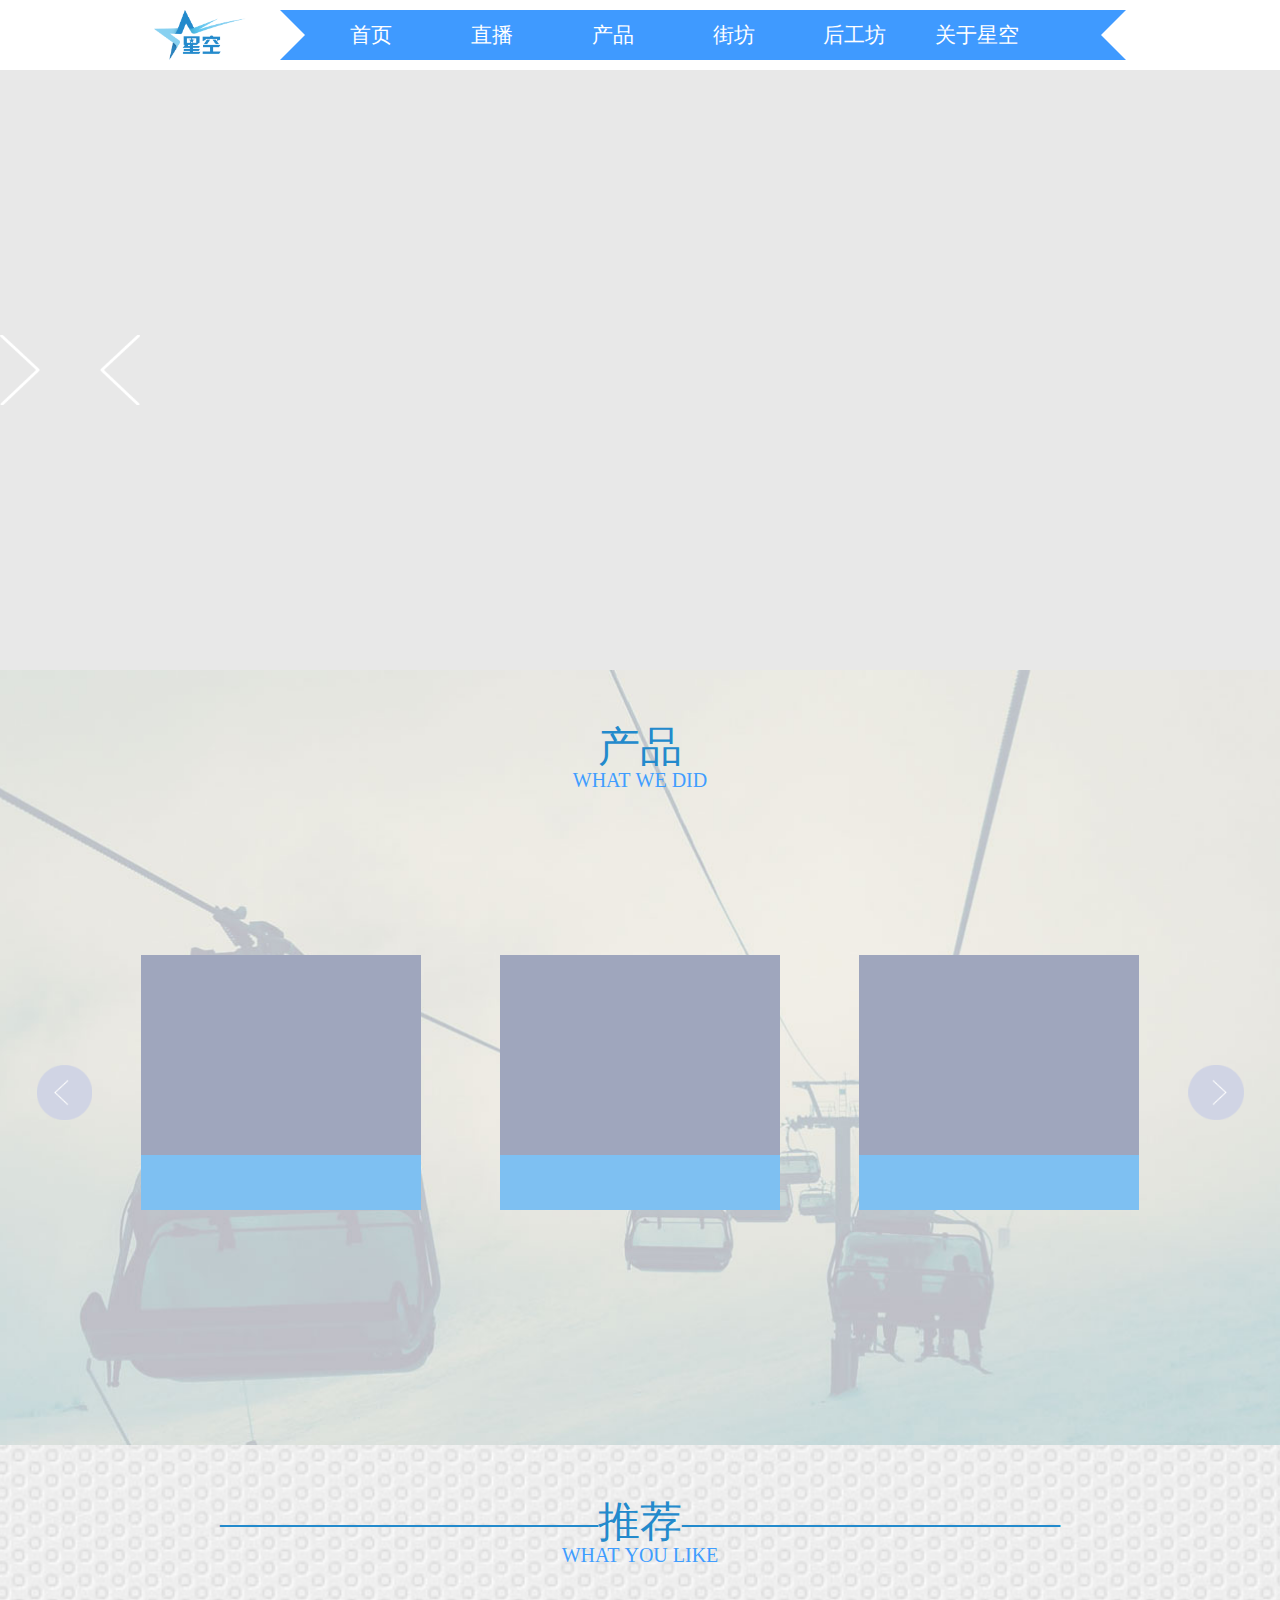
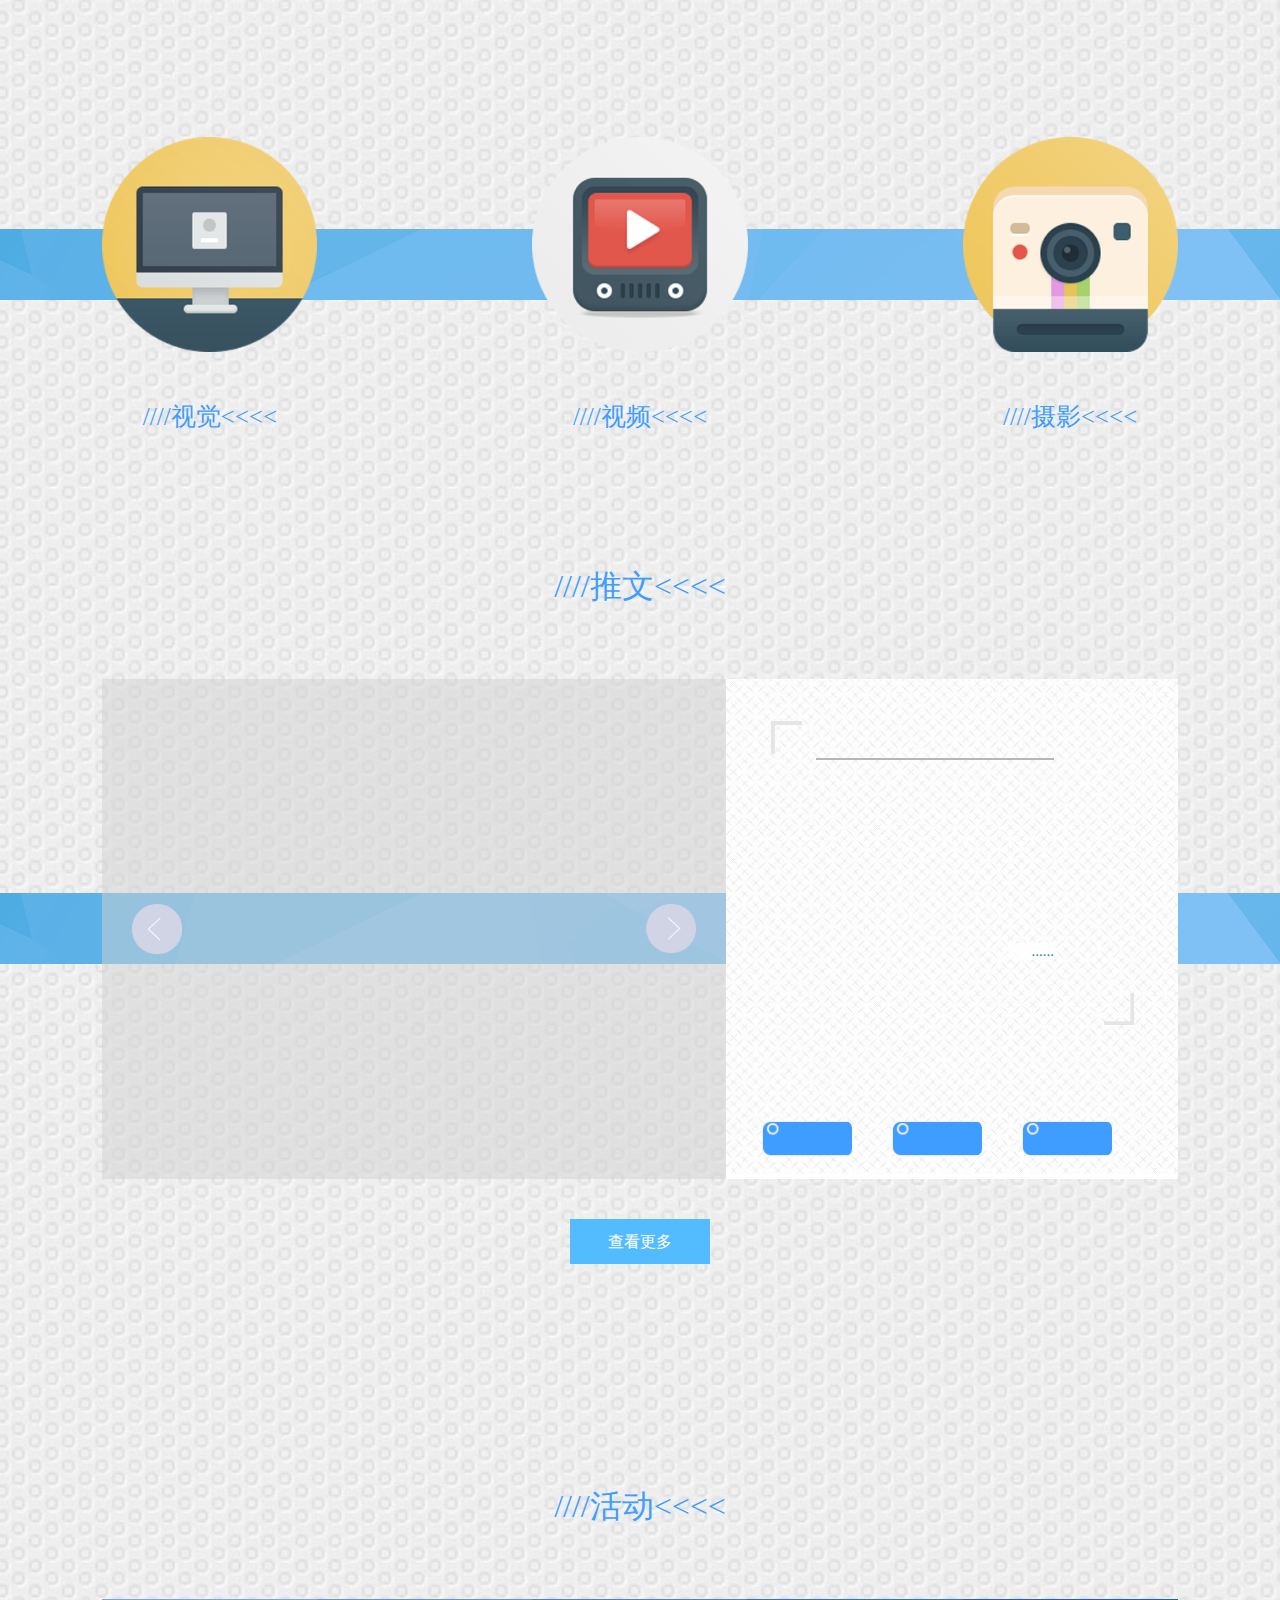
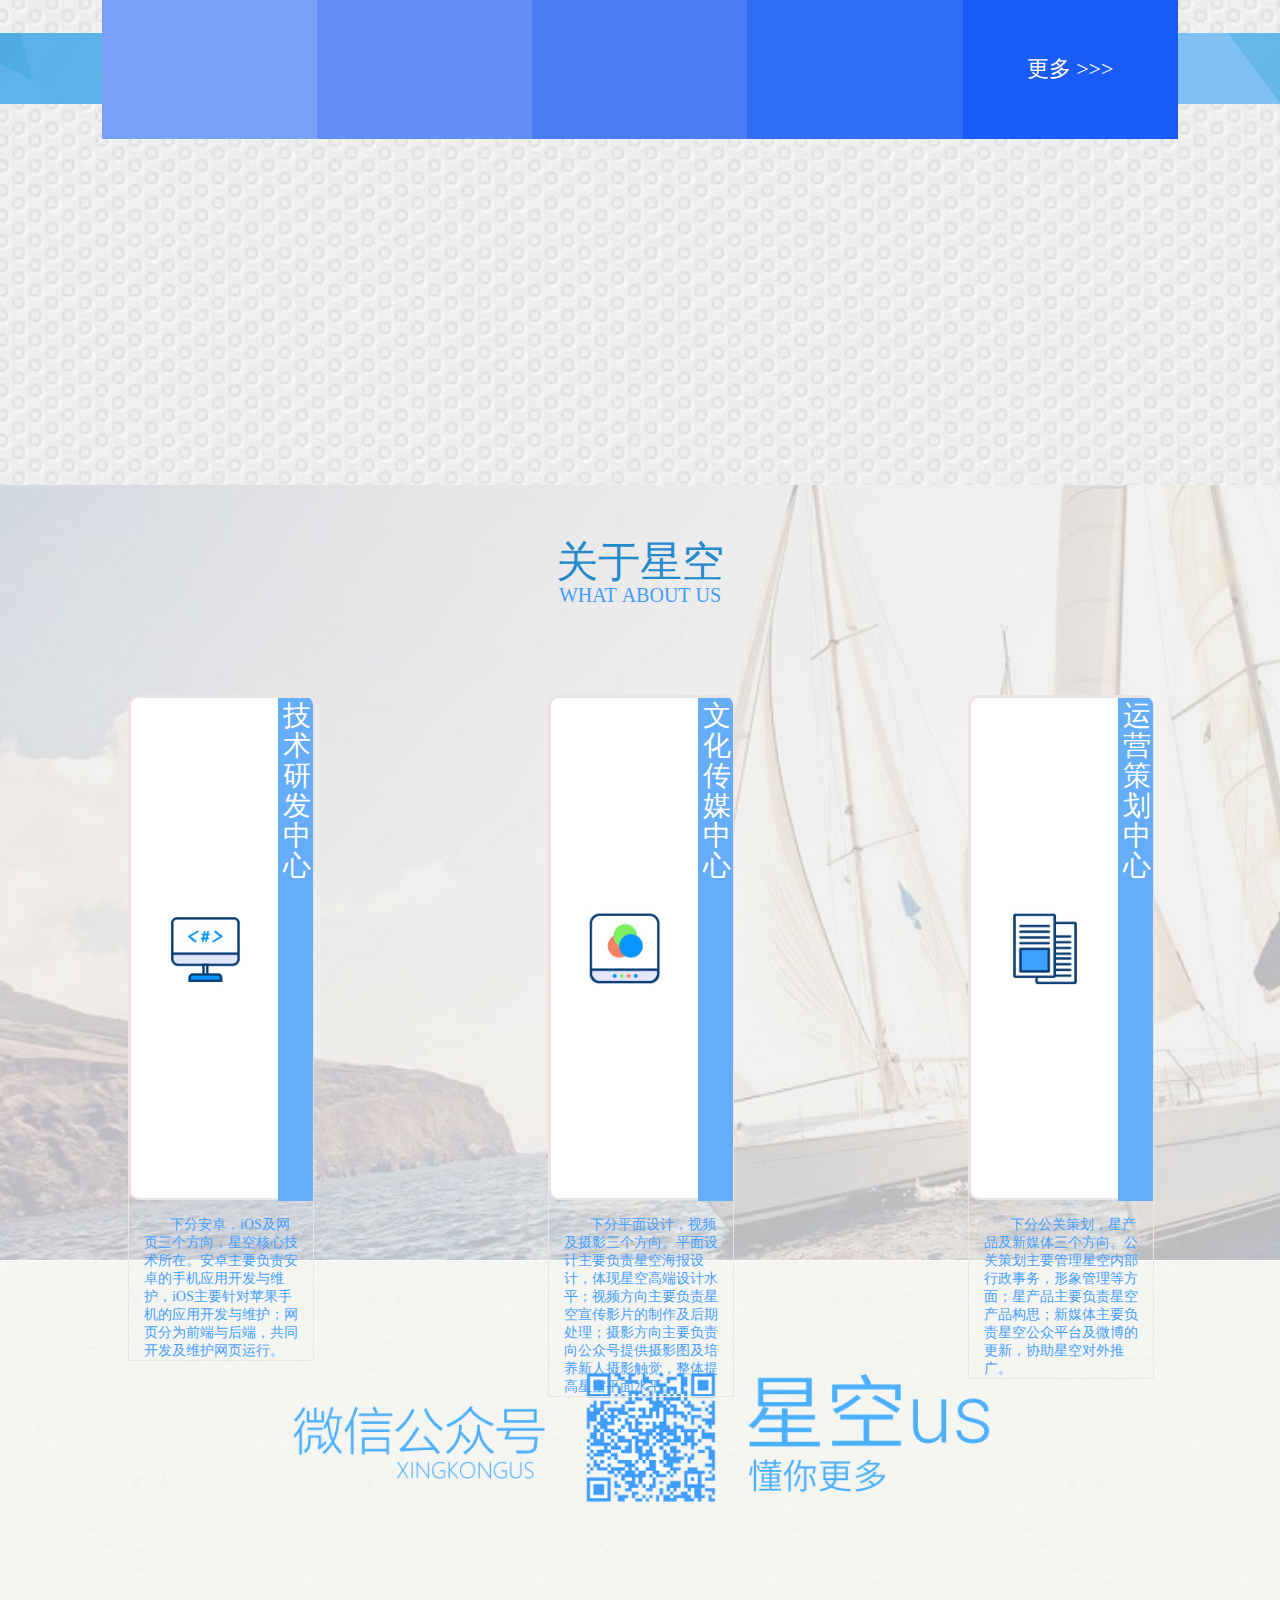
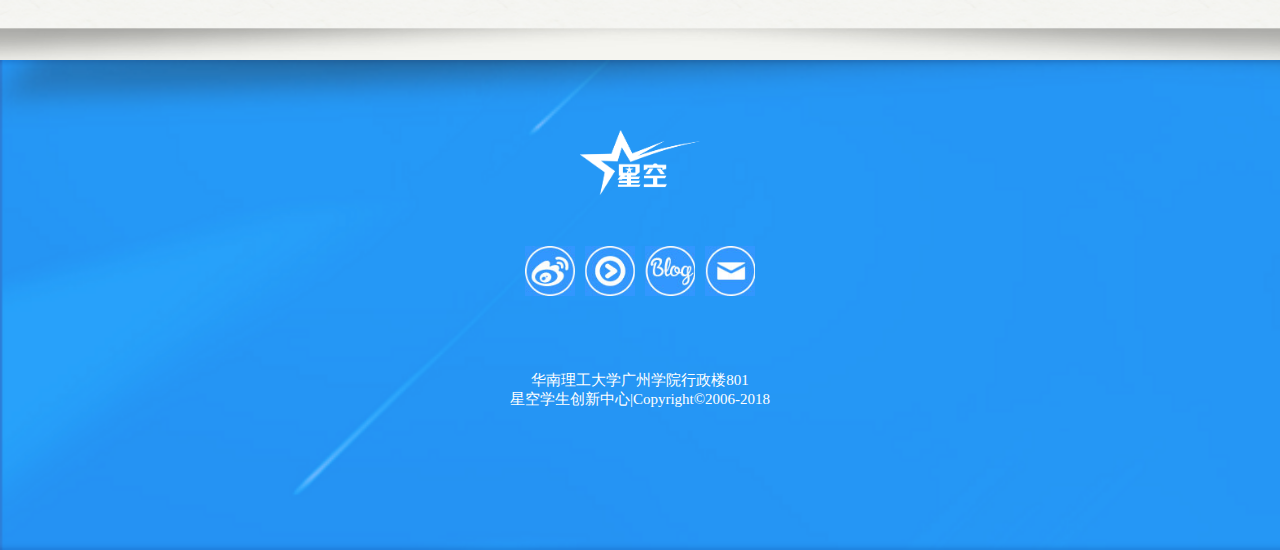
<file: index.html>
<!DOCTYPE html>
<html>
<head>
    <meta charset="utf-8">
    <title>首页 | 星空学生创新中心</title>
    <meta name="keywords" content="华南理工大学广州学院,华汽,华广,星空,学生创新中心,星空学生创新中心,www.xingkong.us">
    <meta name="description" content="华南理工大学广州学院,华汽,华广,星空,学生创新中心,星空学生创新中心,www.xingkong.us">
    <meta http-equiv="X-UA-COMPATIBLE" content="IE=edge">
    <meta name="referrer" content="never">
    <meta name="viewport" content="width=device-width" initial-scale="1">

    <link rel="stylesheet" type="text/css" href="css/homepage.css">
    <link rel="stylesheet" type="text/css" href="css/header.css">
    <link rel="stylesheet" type="text/css" href="css/footer.css">

    <script type="text/javascript" src="js/jquery-3.2.0.js"></script>
    <script type="text/javascript" src="js/common.js"></script>

</head>
<body>
		<div id="bigMediaContainer">
		<div class="bigcontent">
			<div class="arrow prearrow" id="prearrow"></div>
			<div id="conshow" page="1">
				<p class="introtext"></p>
			</div>
			<div class="arrow nexarrow" id="nexarrow"></div>
		</div>
	</div>

	<header></header>

	<div class="banner">
		<span class="bannerarrow bannerpre" id="bannerpre"></span>
		<span class="bannerarrow bannernex" id="bannernex"></span>
<!-- 		<ul class="bannerdots" id="bannerdots">
			<li class="dot"></li>
			<li class="dot"></li>
			<li class="dot"></li>
			<li class="dot"></li>
		</ul> -->
		<div class="bannerpart">
			<a href="javascript:void(0);" class="bannershow" id="bannershow" page="1"></a>
		</div>
	</div>

	<!-- 产品 -->
	<article class="apps">
		<!-- 标题 -->
		<div class="headline">
			<p class="heading">产品</p>
			<p class="sub_heading">WHAT&nbspWE&nbspDID</p>
		</div>
		<!-- 产品轮播 -->
		<span class="apps_leftarrow apparrow" id="apps_leftarrow"></span>
		<section class="apps_product" id="apps_product" page="1">
			<div class="apps_item item_1">
				<div class="appimg"></div>
				<p class="appname"></p>
			</div>
			<div class="apps_item item_2">
				<div class="appimg"></div>
				<p class="appname"></p>
			</div>
			<div class="apps_item item_3">
				<div class="appimg"></div>
				<p class="appname"></p>
			</div>
		</section>
		<span class="apps_rightarrow apparrow" id="apps_rightarrow"></span>
	</article>

	<!-- 推荐 -->
	<article class="recommend">
		<!-- 标题 -->
		<div class="headline">
			<p class="heading">—————————推荐—————————</p>
			<p class="sub_heading">WHAT&nbspYOU&nbspLIKE</p>
		</div>
		<!-- 传媒 -->
		<section class="media" id="media" page="1">
			<div class="media_item" id="design" flag="1">
				<div class="mitemimg mitemimg-1"></div>
				<p class="crosshead">////视觉<<<<</p>
			</div>
			<div class="media_item" id="video" flag="1">
				<div class="mitemimg mitemimg-2"></div>
				<p class="crosshead">////视频<<<<</p>
			</div>
			<div class="media_item" id="photograph" flag="1">
				<div class="mitemimg mitemimg-3"></div>
				<p class="crosshead">////摄影<<<<</p>
			</div>
		</section>
		<!-- 新媒体·推文 -->
		<section class="essay">
			<p class="crosshead">////推文<<<<</p>
			<div class="acticlepart" id="acticlepart" page="1">
				<div class="acti_img" id="acti_img">
					<!-- 轮播按钮 -->
					<span class="actiarrow actipre" id="actipre"></span>
					<span class="actiarrow actinex" id="actinex"></span>
				</div>
				<div class="acti_show">
					<div class="acti_text">
						<!-- 文章标题 -->
						<a href="javascript:void(0);" class="text_head" id="text_head"></a>
						<!-- 文章内容简略 -->
						<a href="javascript:void(0);" class="text_con" id="text_con"></a>
						<div>
							<!-- 发表时间 -->
							<span class="text_time" id="text_time"></span>
							<!-- 作者 -->
							<span class="text_author" id="text_author"></span>
						</div>

					</div>
					<!-- 文章标签 -->
					<span class="tag" id="tag1"></span>
					<span class="tag" id="tag2"></span>
					<span class="tag" id="tag3"></span>
				</div>
			</div>
			<div class="more_acti">
				<a href="http://mp.weixin.qq.com/mp/homepage?__biz=MjM5MDIwNTg4MA==&hid=2&sn=ab505afe1ddc74744e241146bc00e183&scene=18#wechat_redirect">查看更多</a>
			</div>
		</section>
		<!-- 活动 -->
		<section class="activity">
			<p class="crosshead">////活动<<<<</p>
			<div class="activitycon" id="activitycon">
				<div class="activity_item item-1" itemindex="1">
					<p class="activity_name"></p>
					<p class="activity_time"></p>
				</div>
				<div class="activity_item item-2" itemindex="2">
					<p class="activity_name"></p>
					<p class="activity_time"></p>
				</div>
				<div class="activity_item item-3" itemindex="3">
					<p class="activity_name"></p>
					<p class="activity_time"></p>
				</div>
				<div class="activity_item item-4" itemindex="4">
					<p class="activity_name"></p>
					<p class="activity_time"></p>
				</div>
				<div class="activity_item item-5">
					<a href="footstep.html">更多&nbsp>>></a>
				</div>
			</div>
			<span class="acti-introduce" id="actiintro" flag="1">
				<ul class="introcon">
					<li class="introcon-img"></li>
					<li class="introcon-text"></li>
				</ul>
			</span>
		</section>
	</article>

	<!-- 关于星空 -->
	<article class="aboutus">
		<!-- 标题 -->
		<div class="headline">
			<p class="heading">关于星空</p>
			<p class="sub_heading">WHAT&nbspABOUT&nbspUS</p>
		</div>
		<!-- 各中心介绍 -->
		<section class="apartms_introduce">
			<div class="us_item">
				<div class="showpart" flag="1">
					<div class="brief">
						<div class="icon jsicon"></div>
						<p class="apartment">技术研发中心</p>
						<p class="introduce">下分安卓，iOS及网页三个方向，星空核心技术所在。安卓主要负责安卓的手机应用开发与维护，iOS主要针对苹果手机的应用开发与维护；网页分为前端与后端，共同开发及维护网页运行。</p></div>
				</div>
			</div>
			<div class="us_item">
				<div class="showpart" flag="1">
					<div class="brief">
						<div class="icon cmicon"></div>
						<p class="apartment">文化传媒中心</p>
						<p class="introduce">下分平面设计，视频及摄影三个方向。平面设计主要负责星空海报设计，体现星空高端设计水平；视频方向主要负责星空宣传影片的制作及后期处理；摄影方向主要负责向公众号提供摄影图及培养新人摄影触觉，整体提高星空平面水平。</p>
					</div>
				</div>
			</div>
			<div class="us_item">
				<div class="showpart" flag="1">
					<div class="brief">
						<div class="icon ycicon"></div>
						<p class="apartment">运营策划中心</p>
						<p class="introduce">下分公关策划，星产品及新媒体三个方向。公关策划主要管理星空内部行政事务，形象管理等方面；星产品主要负责星空产品构思；新媒体主要负责星空公众平台及微博的更新，协助星空对外推广。</p>

					</div>
				</div>
			</div>
		</section>
	</article>

	<!-- 公众号二维码 -->
	<article class="wechatus"></article>

	<footer></footer>
<script type="text/javascript" src="js/lunbo.js"></script>
<script type="text/javascript" src="js/index.js"></script>
</body>
</html>
</file>
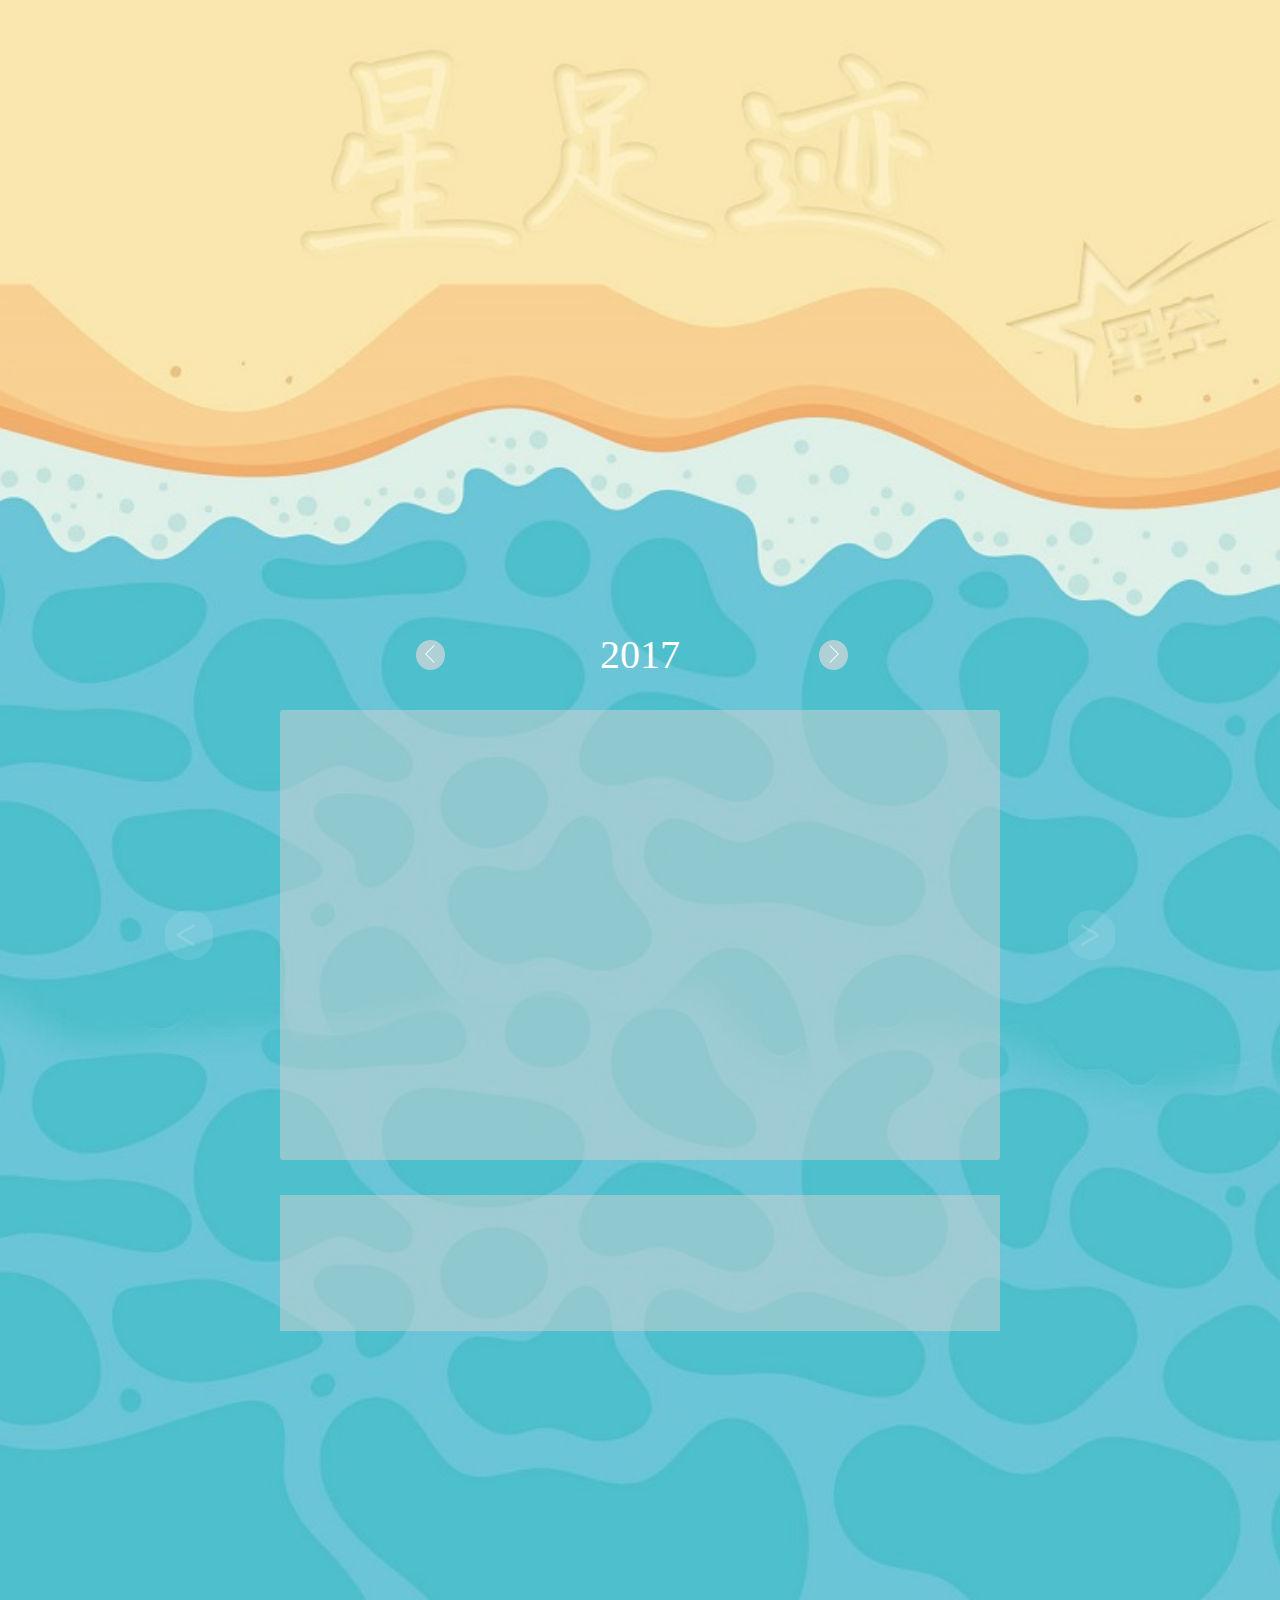
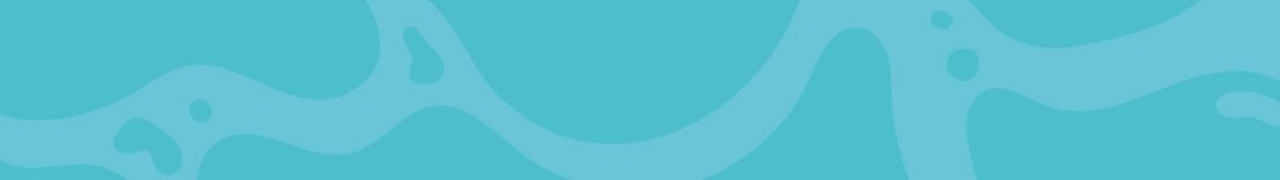
<file: footstep.html>
<!DOCTYPE html>
<html lang="en">
<head>
	<meta charset="UTF-8">
	<title>星足迹|星空学生创新中心</title>

	<link rel="stylesheet" type="text/css" href="css/footstep.css">
	
	<script type="text/javascript" src="js/jquery-3.2.0.js"></script>
</head>
<body>
	<div class="container">
		<div class="yearchoose" id="yearchoose">
			<span class="yeararrow yearpre" id="yearpre"></span>
			<ul class="roll" id="roll" yearpage="1">
				<li class="year" year=""></li>
				<li class="year" id="now" year="2017" style="font-size: 40px;">2017</li>
				<li class="year" year=""></li>
			</ul>
			<span class="yeararrow yearnex" id="yearnex"></span>
		</div>
		<div class="content">
			<span class="prearrow arrow" id="imgpre"></span>
			<div class="showing" id="showing" page="1" year="2018">
				<div class="showimg" id="showimg"></div>
				<div class="imgintroduce">
					<p class="infor"></p>
					<p class="illstra"></p>
				</div>
			</div>
			<span class="nextarrow arrow" id="imgnex"></span>
		</div>
	</div>

	<script type="text/javascript" src="js/lunbo.js"></script>
	<script type="text/javascript" src="js/footstep.js"></script>
</body>
</html>
</file>
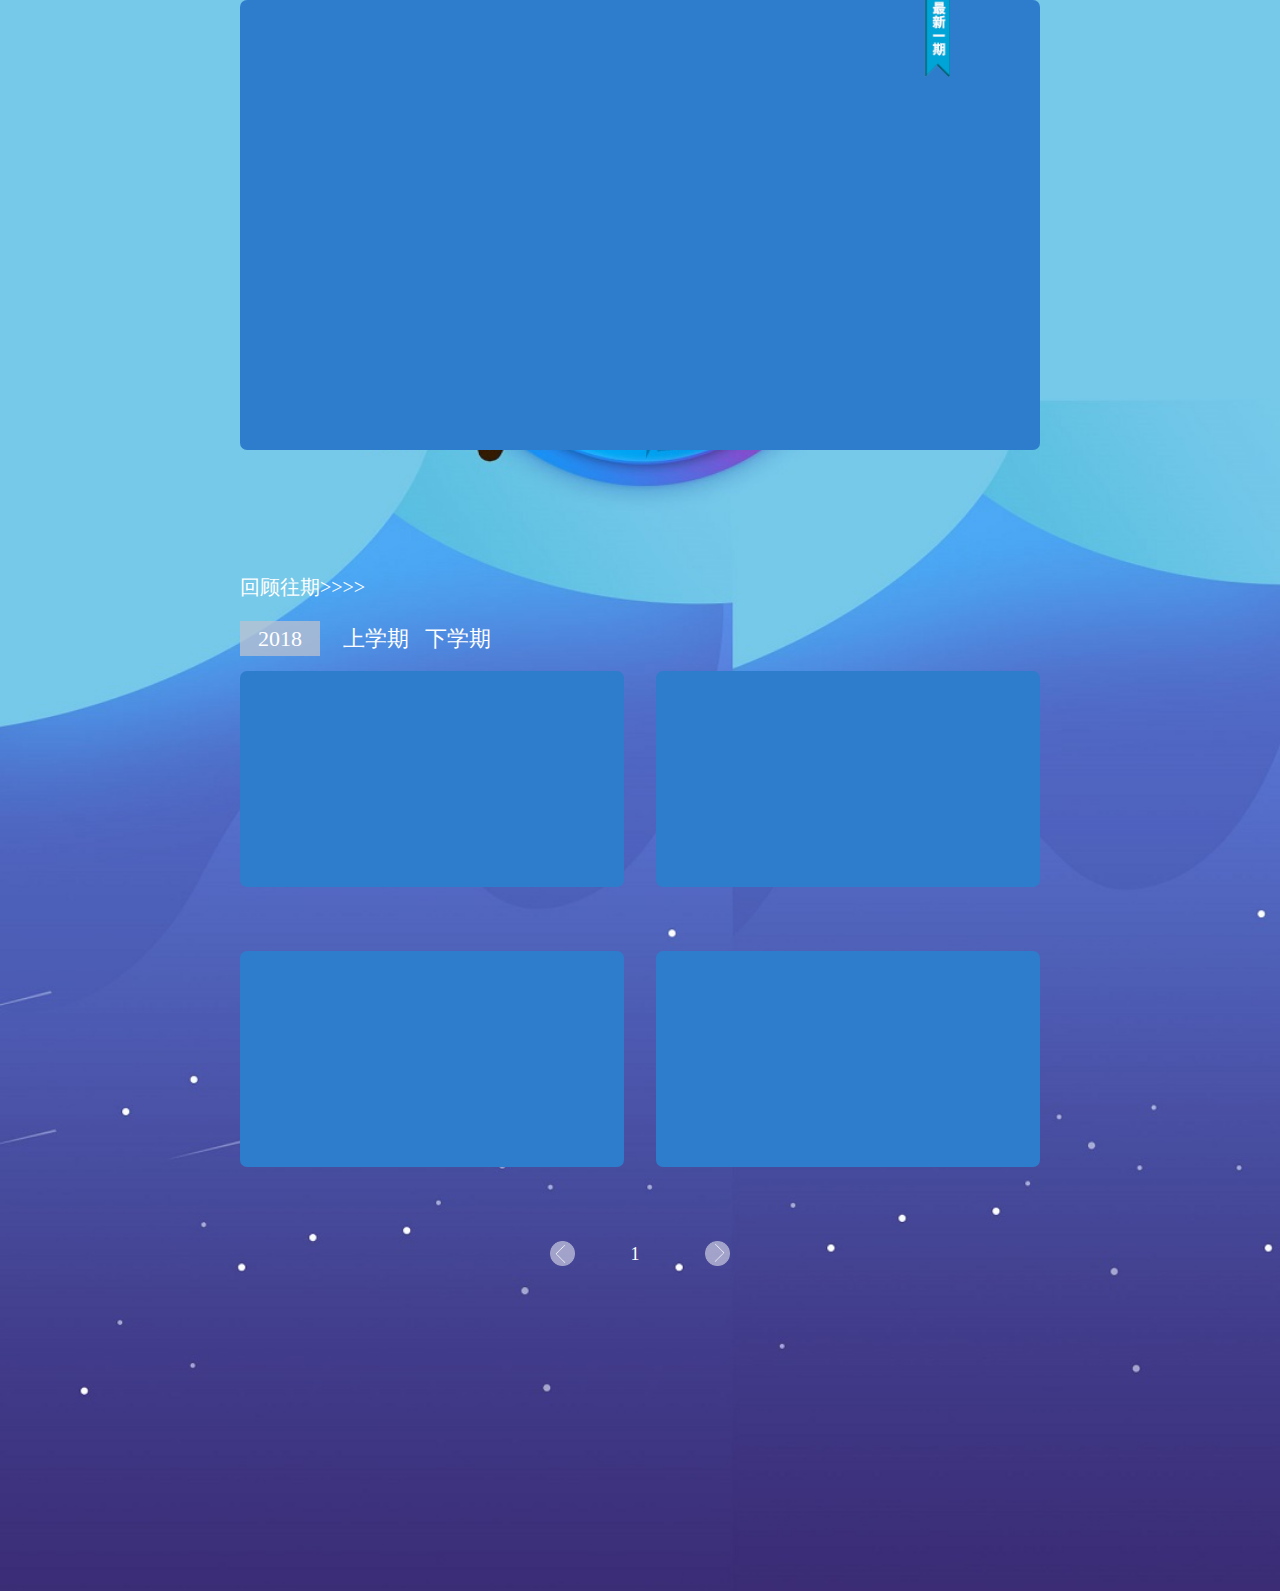
<file: interview.html>
<!DOCTYPE html>
<html lang="en">
<head>
    <meta charset="UTF-8">
    <title>街坊|星空学生创新中心</title>

    <link rel="stylesheet" type="text/css" href="css/interview.css">

    <script type="text/javascript" src="js/jquery-3.2.0.js"></script>
</head>
<body>
	<div class="container">
        <article class="new" id="newvideo">
            <span class="tag"></span>
            <iframe class="video_iframe" src="" allowfullscreen="" frameborder="0" ></iframe>
            <div class="vinfor">
                <p class="vname"></p>
                <p class="vtime"></p>
            </div>
        </article>
        <div class="choose">
            <p class="review">回顾往期>>>></p>
            <div class="timechoose">
				<span class="time ytime" id="ytime">
					<ul class="yearshow" id="yearshow">
						<li id="temporary">2018</li>
						<li class="yearchoose" year="2018">2018</li>
						<li class="yearchoose" year="2017">2017</li>
					</ul>
				</span>
                <span class="time term" id="lastterm">上学期</span>
                <span class="time term" id="nextterm">下学期</span>
            </div>
        </div>
        <article class="old" id="old" term="last" year="2018" page="1">
            <section class="old_video">
                <iframe class="video_iframe" src="" allowfullscreen="" frameborder="0" ></iframe>
                <div class="vinfor">
                    <p class="vname"></p>
                    <p class="vtime"></p>
                </div>
            </section>
            <section class="old_video">
                <iframe class="video_iframe" src="" allowfullscreen="" frameborder="0" ></iframe>
                <div class="vinfor">
                    <p class="vname"></p>
                    <p class="vtime"></p>
                </div>
            </section>
            <section class="old_video">
                <iframe class="video_iframe" src="" allowfullscreen="" frameborder="0" ></iframe>
                <div class="vinfor">
                    <p class="vname"></p>
                    <p class="vtime"></p>
                </div>
            </section>
            <section class="old_video">
                <iframe class="video_iframe" src="" allowfullscreen="" frameborder="0" ></iframe>
                <div class="vinfor">
                    <p class="vname"></p>
                    <p class="vtime"></p>
                </div>
            </section>
        </article>
        <div class="pagechoose">
            <span class="prearrow" id="pagepre"></span>
            <ul class="pagenum" id="pagenum">
                <li class="page" page="1">1</li>
            </ul>
            <span class="nextarrow" id="pagenex"></span>
        </div>
    </div>
<script type="text/javascript" src="js/lunbo.js"></script>
<script type="text/javascript" src="js/interview.js"></script>
</body>
</html>
</file>
<file: css/homepage.css>
@charset "utf-8";

/**
  * @created: 2018.03
  * @author: kidultyx
  * @version: 1.6
  * @desc: 星空网首页
  */


*{
	margin: 0;
	padding: 0;
	font-family: "Microsoft YaHei","微软雅黑";
}
html,
body{
	width: 100%;
	height: 100%;
}
body{
	min-width: 1200px;
}

a{
	text-decoration: none;
}

.headline{
	padding-top: 55px;
	width: 100%;
	text-align: center;
}
.headline .heading{
	height: 45px;
	line-height: 45px;
	color: rgb(35,138,204);
	font-size: 42px;
}
.headline .sub_heading{
	height: 20px;
	line-height: 20px;
	color: rgb(63,157,255);
	font-family: "MicrosoftJhengHei","华文细黑";
	font-size: 20px;
}
.crosshead{
	color: rgb(63,157,255);
	font-family: "MicrosoftJhengHei","华文细黑";
	text-align: center;
}


/*使用flex布局*/
.apps .apps_product,
.recommend .media,
.aboutus .apartms_introduce{
	display: flex;
	display: -moz-flex;
	display: -o-flex;
	display: -webkit-flex;
	display: -ms-flex;
	justify-content: space-between;
}


/*banner*/
.banner ,
.banner .bannerpart {
	width: 100%;
	height: 600px;
}
.bannerpart .bannershow {
	position: absolute;
	left: 0;
	display: block;
	width: 100%;
	height: 600px;
	min-width: 1360px;
	background-color: rgba(210,210,210,.5); 
	background-size: cover;
	background-position: center;
	background-repeat: no-repeat;
}
.bannerarrow {	
	position: absolute;
	z-index: 1;
	display: block;
	margin: 265px 0;
	width: 40px;
	height: 70px;
	background-size: cover;
	background-position: center;
	background-repeat: no-repeat;
	cursor: pointer;
}
.bannerpre {
	margin-left: 100px;
	background-image: url(../image/bannerleft.png);
}
.bannerpre:hover {
	background-image: url(../image/bannerleft2.png);
}
.bannernex {
	background-image: url(../image/bannerright.png);
}
.bannernex:hover {
	background-image: url(../image/bannerright2.png);
}
.bannerdots {
	position: absolute;
	z-index: 1;
	margin-top: 560px;
	width: 225px;
	height: 25px;
}
.bannerdots>li {
	margin-right: 5px;
	width: 50px;
	height: 100%;
	float: left;
	background-image: url(../image/stagedot.png);
	background-size: auto 100%;
	background-position: center;
	background-repeat: no-repeat;
	list-style: none;
}
.bannerdots>li:first-child{
	margin-left: 5px;
	background-image: url(../image/stagedoth.png);
}


/*产品*/
.apps{
	width: 100%;
	height: 775px;
	background-image: url(../image/bg_product.jpg);
	background-size: cover;
	background-position: center;
}
.apps .apps_product{
	margin-top: 165px;
	padding: 0 1%;
	width: 78%;
	float: left;
}
.apps .apps_product .apps_item{
	width: 280px;
	height: 387px;
	cursor: pointer;
}
.apps .apps_product .apps_item .appimg{
	width: 100%;
	height: 200px;
	background-color: rgb(159,166,189);
	background-size: cover;
	background-position: center;
	background-repeat: no-repeat; 
}
.apps .apps_product .apps_item .appname{
	width: 100%;
	height: 55px;
	line-height: 55px;
	background-color: #7ec0f2;
	color: rgb(255,255,255);
	font-size: 30px;
	text-align: center;
}
/*产品 —— 轮播按钮*/
.apps .apparrow{
	display: inline-block;
	margin-top: 275px;
	width: 10%;
	height: 55px;
	background-size: auto 100%;
	background-position: center;
	background-repeat: no-repeat;
	cursor: pointer;
}
.apps .apps_leftarrow{
	float: left;
	background-image: url(../image/app_acti_left.png);
}
.apps .apps_leftarrow:hover{
	background-image: url(../image/app_acti_lefth.png);
}
.apps .apps_rightarrow{
	float: left;
	background-image: url(../image/app_acti_right.png);
}
.apps .apps_rightarrow:hover{
	background-image: url(../image/app_acti_righth.png);
}


/*推荐*/
.recommend{
	width: 100%;
	background-image: url(../image/bg_recommend.jpg);
	background-size: cover;
	background-position: center;
	background-repeat: no-repeat;
}

/*背景蓝条*/
.recommend .media ,
.recommend .essay .acticlepart ,
.recommend .activity .activitycon {
	background-image: url(../image/bg_recom_sec.png);
	background-size: 100% auto;
	background-position: center;
	background-repeat: no-repeat;
}
/*推文、活动相同样式*/
.recommend .essay,
.recommend .activity{
	width: 100%;
}
.recommend .essay .crosshead,
.recommend .activity .crosshead{
	margin-bottom: 70px;
	font-size: 32px;
}

/*推荐 —— 传媒板块*/
.recommend .media{
	padding: 145px 8%;
	width: 84%;
	height: 310px;
}
.recommend .media .media_item{
	max-width: 270px;
	width: 20%;
	height: 270px;
}
.recommend .media .media_item .mitemimg {
	width: 100%;
	height: 100%;
	background-size: 100% auto;
	background-position: center;
	background-repeat: no-repeat;
	cursor: pointer;
}
.recommend .media .media_item .mitemimg-1 {
	background-image: url(../image/design.png);
}
.recommend .media .media_item .mitemimg-2 {
	background-image: url(../image/video.png);
}
.recommend .media .media_item .mitemimg-3 {
	background-image: url(../image/photograph.png);
}
.recommend .media .media_item .crosshead{
	margin-top: 20px;
	font-size: 25px;
}
/*推荐 —— 传媒板块 遮罩层*/
#bigMediaContainer {
	display: none;
	position: fixed;
	top: 0;
	left: 0;
	z-index: 9;
	background-color: rgba(210,210,210,0.7);
}
#bigMediaContainer .bigcontent {
	margin: 0 auto;
	width: 95%;
	height: 100%;
}
#bigMediaContainer .bigcontent #conshow {
	float: left;
	padding: 0 2%;
	width: 80%;
	height: 600px;
}
#bigMediaContainer .bigcontent #conshow .con {
	width: 100%;
	height: 500px;
	background-size: auto 100%;
	background-position: center;
	background-repeat: no-repeat;
}
#bigMediaContainer .bigcontent #conshow .introtext {
	margin: 10px auto 0 auto;
	padding: 8px;
	width: 600px;
	height: 45px;
	border-radius: 7px;
	background-color: rgba(245,245,245,0.7);
}
#bigMediaContainer .bigcontent .arrow {
	float: left;
	margin-top: 300px;
	width: 8%;
	height: 50px;
	background-size: 50px;
	background-position: center;
	background-repeat: no-repeat;
}
#bigMediaContainer .bigcontent .prearrow {
	background-image: url(../image/medialeft.png);
}
#bigMediaContainer .bigcontent .prearrow:hover {
	background-image: url(../image/medialefth.png);
}
#bigMediaContainer .bigcontent .nexarrow {
	background-image: url(../image/mediaright.png);
}
#bigMediaContainer .bigcontent .nexarrow:hover {
	background-image: url(../image/mediarighth.png);
}

/*推文板块*/
.recommend .essay {
	height: 920px;
}
.recommend .essay .acticlepart{
	padding: 0 8%;
	width: 84%;
	height: 500px;
}
.recommend .essay .acticlepart .acti_img{
	width: 58%;
	height: 100%;
	float: left;
	background-color: rgba(210,210,210,.5); 
	background-size: cover;
	background-position: center;
	background-repeat: no-repeat; 
}

.recommend .essay .acticlepart .acti_img .actiarrow {
	display: inline-block;
	margin-top: 225px;
	width: 50px;
	height: 50px;
	background-size: 100% auto;
	background-repeat: no-repeat;
	background-position: center;
	cursor: pointer;
}
.recommend .essay .acticlepart .acti_img .actipre{
	float: left;
	margin-left: 30px;
	background-image: url(../image/app_acti_left.png);
}
.recommend .essay .acticlepart .acti_img .actipre:hover{
	background-image: url(../image/app_acti_lefth.png);
}
.recommend .essay .acticlepart .acti_img .actinex{
	float: right;
	margin-right: 30px;
	background-image: url(../image/app_acti_right.png);
}
.recommend .essay .acticlepart .acti_img .actinex:hover{
	background-image: url(../image/app_acti_righth.png);
}

.recommend .essay .acticlepart .acti_show{
	width: 42%;
	height: 100%;
	float: left;
	background-image: url(../image/bg_acticon.png);
	background-size: cover;
}
.recommend .essay .acticlepart .acti_show .acti_text{
	margin: 42px 15% 0 45px;
	padding-left: 45px;
	width: 75%;
	height: 375px;
	background-image: url(../image/acti_left.png);
	background-size: 8% auto;
	background-repeat: no-repeat;
}
.recommend .essay .acticlepart .acti_show .acti_text:after{
	content: "";
	padding: 15px;
	margin-left: 85%;
	background-image: url(../image/acti_right.png);
	background-size: 100% auto;
	background-repeat: no-repeat;
}
.recommend .essay .acticlepart .acti_show:hover .acti_text{
	background-image: url(../image/acti_lefthover.png);
}
.recommend .essay .acticlepart .acti_show:hover .acti_text:after{
	background-image: url(../image/acti_righthover.png);
}
.recommend .essay .acticlepart .acti_show .acti_text .text_head{
	display: inline-block;
	padding-top: 18px;
	width: 100%;
	color: rgb(51,151,255);
	font-size: 25px;
	cursor: pointer;
}
.recommend .essay .acticlepart .acti_show .acti_text .text_con{
	display: inline-block;
	position: relative;
	margin-top: 15px;
	padding: 15px 0 0 11px;
	border-top: 2px solid rgb(182,182,179);
	width: 67%;
	height: 185px;
	color: rgb(23,119,180);
	font-family: "MicrosoftJhengHei","华文细黑";
	font-size: 15px;
	overflow: hidden;
}
.recommend .essay .acticlepart .acti_show .acti_text .text_con:after {
	content: "......"; 
	position: absolute; 
	bottom: 0; 
	right: 0; 
	padding-left: 40px;
	background: -webkit-linear-gradient(left, transparent, #fff 55%);
	background: -o-linear-gradient(right, transparent, #fff 55%);
	background: -moz-linear-gradient(right, transparent, #fff 55%);
	background: linear-gradient(to right, transparent, #fff 55%);
}
.recommend .essay .acticlepart .acti_show .acti_text .text_time,
.recommend .essay .acticlepart .acti_show .acti_text .text_author{
	display: inline-block;
	margin: 40px 25px 0 0;
	color: rgb(23,119,180);
	font-size: 12px;
}
.recommend .essay .acticlepart .acti_show .tag{
	display: inline-block;
	margin: 25px 0 0 8%;
	border-radius: 7px;
	width: 90px;
	height: 35px;
	line-height: 35px;
	background-image: url(../image/tags.png);
	background-size: auto 100%;
	background-repeat: no-repeat;
	color: rgb(255,255,255);
	font-size: 13px;
	text-align: center;
}
.recommend .essay .more_acti{
	margin: 40px auto 0 auto;
	width: 140px;
	height: 45px;
	line-height: 45px;
	background-color: rgb(83,187,255);
	font-size: 16px;
	text-align: center;
}
.recommend .essay .more_acti:hover {
	background-color: rgb(73,157,255);
}
.recommend .essay .more_acti>a{
	display: block;
	width: 100%;
	height: 100%;
	color: rgb(255,255,255);
}


/*活动板块*/
.recommend .activity {
	height: 600px;
}
.recommend .activity .activitycon{
	padding: 0 8%;
	height: 140px;
}
.recommend .activity .activitycon .activity_item{
	width: 20%;
	height: 100%;
	float: left;
	color: rgb(255,255,255);
	font-size: 22px;
	text-align: center;
	cursor: pointer;
}
.recommend .activity .activitycon .item-1 {
	background-color: rgb(122,159,245);
}
.recommend .activity .activitycon .item-2 {
	background-color: rgb(98,142,245);
}
.recommend .activity .activitycon .item-3 {
	background-color: rgb(74,125,245);
}
.recommend .activity .activitycon .item-4 {
	background-color: rgb(49,108,245);
}
.recommend .activity .activitycon .item-5 {
	line-height: 140px;
	background-color: rgb(25,91,245);
}
.recommend .activity .activitycon .item-5>a {
	width: 100%;
	height: 100%;
	color: rgb(255,255,255);
	text-decoration: none;
}
.recommend .activity .activitycon .activity_item .activity_name{
	padding: 15% 0 10px 0;
	width: 100%;
}
.recommend .activity .activitycon .activity_item .activity_time {
	width: 100%:;
	height: 70px;
}

.recommend .activity .acti-introduce {
	position: absolute;
	left: 0;
	margin-top: 25px;
	width: 304px;
	opacity: 0;
	color: rgb(100,100,100);
}
.recommend .activity .acti-introduce .introcon {
	width: 100%;
	border-radius: 8px;
}
.recommend .activity .acti-introduce .introcon .introcon-img {
	width: 100%;
	height: 171px;
	background-size: cover;
	background-position: center;
	background-repeat: no-repeat;
	list-style: none;
}
.recommend .activity .acti-introduce .introcon .introcon-text {
	padding: 1% 2%;
	width: 96%;
	height: 80px;
	background-color: rgba(210,210,210,.5);
	list-style: none;
}


/*关于星空*/
.aboutus{
	padding: 0 10%;
	width: 80%;	
	height: 775px;
	background-image: url(../image/bg_aboutus.jpg);
	background-size: cover;
}
.aboutus .apartms_introduce{
	margin-top: 90px;
	width: 100%;
}
.aboutus .apartms_introduce .us_item{
	max-width: 265px;
	width: 18%;
}
.aboutus .apartms_introduce .us_item .showpart{
	width: 100%;
	border-radius: 10px 10px 0 0;
	border-style: solid;
	border-width: 1.5px;
	border-color: rgb(236,227,227);
	overflow: hidden;
}
.aboutus .apartms_introduce .us_item .showpart .brief{
	width: 100%;
	height: 500px;
	border: 2px solid rgb(236,227,227);
	border-radius: 10px;
	background-color: rgb(255,255,255);
}

.aboutus .apartms_introduce .us_item .showpart .brief .icon{
	width: 80%;
	height: 100%;
	float: left;
	background-size: 50% auto;
	background-repeat: no-repeat;
	background-position: center;
}
.aboutus .apartms_introduce .us_item .showpart .brief .jsicon{
	background-image: url(../image/jsicon.jpg);
}
.aboutus .apartms_introduce .us_item .showpart .brief .cmicon{
	background-image: url(../image/cmicon.jpg);
}
.aboutus .apartms_introduce .us_item .showpart .brief .ycicon{
	background-image: url(../image/ycicon.jpg);
}

.aboutus .apartms_introduce .us_item .showpart .brief .apartment{
	padding-top: 3px;
	width: 20%;
	height: 100%;
	line-height: 30px;
	float: left;
	background-color: rgb(101,173,248);
	color: rgb(255,255,255);
	font-size: 28px;
	text-align: center;
}
.aboutus .apartms_introduce .us_item .showpart .brief .introduce{
	padding: 8% 7% 0 7%;
	width: 84%;
	float: left;
	color: rgb(69,160,255);
	font-size: 14px;
	text-indent: 26px;
}


/*微信公众号*/
.wechatus{
	width: 100%;
	height: 400px;
	background-color: rgb(245,245,240);
	background-image: url(../image/bg_wechatus.png);
	background-size: cover;
	background-position: center;
}
</file>
<file: css/header.css>
@charset "utf-8";

/**
  * @created: 2018.03
  * @author: kidultyx
  * @version: 1.3
  * @desc: 星空网导航栏
  */

*{
	margin: 0;
	padding: 0;
	font-family: SimHei ;
}
html,
body{
	width: 100%;
}
a{
	text-decoration: none;
}

header{
	padding: 10px 12%;
	width: 76%; 
	height: 50px;
	font-size: 21px;
}
header .ushref{
	display: block;
	margin-right: 3%;
	width: 10%;
	height: 100%;
	float: left;
	background-image: url(../image/uslogo.png);
	background-size: auto 100%;
	background-repeat: no-repeat;
}
header nav{
	display: flex;
	display: -moz-flex;
	display: -o-flex;
	display: -webkit-flex;
	display: -ms-flex;
	justify-content: space-between;
	width: 87%;
	height: 50px;
	overflow: hidden;
	float: left;
	background-color: rgb(63,154,255);
}
header nav .firstmenu{
	width: 15%;
	margin-right: 40px;
	height: 50px;
	line-height: 50px;
	color: rgb(255,255,255);
	font-family: "SimHei";
	text-align: center;
}
header nav .firstmenu a {
	display: block;
	width: 100%;
	height: 50px;
	color: rgb(255,255,255);
}
header nav .firstmenu:hover ,
header nav .firstmenu a:hover {
	color: #88d1f1;	
}
header nav .firstmenu .secondmenu{
	position: absolute;
	z-index: 1;
}
header nav .firstmenu .secondmenu>li {
	width: 100%;
	height: 50px;
	line-height: 50px;
	background-color: rgb(63,154,255);
	opacity: 0;
	text-align: center;
	list-style: none;
	cursor: pointer;
}
header nav:before{
	content: " ";
	width: 0;
	height: 0;
	border-width: 25px;
	border-style: solid;
	border-color: rgb(63,154,255) rgb(63,154,255) rgb(63,154,255) rgb(255,255,255);
}
header nav:after{
	content: " ";
	margin-left: 20px;
	width: 0;
	height: 0;
	border-width: 25px;
	border-style: solid;
	border-color: rgb(63,154,255) rgb(255,255,255) rgb(63,154,255) rgb(63,154,255);
}
</file>
<file: css/footer.css>
@charset "utf-8";

/**
  * @created: 2018.03
  * @author: kidultyx
  * @version: 1.2
  * @desc: 星空网尾栏
  */

*{
	margin: 0;
	padding: 0;
}
html,
body{
	width: 100%;
}

footer{
	padding-top: 70px;
	width: 100%;
	height: 420px;
	background-image: url(../image/bg_footer.png);
	background-size: cover;
	background-repeat: no-repeat;
	color: rgb(255,255,255);
	text-align: center;
}
footer .uslogo{
	margin: 0 auto;
	width: 120px;
	height: 66px;
}
footer .uslogo>img{
	width: 100%;
}

footer .other {
	margin: 0 auto;
	margin-top: 50px;
	width: 250px;
	height: 50px;
}

footer .other .weibo,
footer .other .youku,
footer .other .blog,
footer .other .mail {
	width: 50px;
	height: 50px;
	float: left;
	margin-right: 10px;
	background-size: cover;
	background-repeat: no-repeat;
	background-position: center;
}
footer .other .weibo {
	margin-left: 10px;
	background-image: url(../image/weibo.jpg);
}
footer .other .youku {
	background-image: url(../image/youku.jpg);
}
footer .other .blog {
	background-image: url(../image/blog.jpg);
}
footer .other .mail {
	background-image: url(../image/mail.jpg);
}

footer .copyright{
	margin-top: 75px;
	width: 100%;
	height: 100px;
	font-size: 15px;
	text-align: center;
}
</file>
<file: css/footstep.css>
@charset "utf-8";

/**
  * @created: 2018.03
  * @author: kidultyx
  * @version: 1.3
  * @desc: 星空网星足迹
  */

* {
	margin: 0;
	padding: 0;
	font-family: "Microsoft YaHei","微软雅黑";
}
html ,
body {
	width: 100%;
	min-width: 1000px;
}

.container {
	padding: 640px 0 470px 0;
	width: 100%;
	background-image: url(../image/bg_footstep.jpg);
	background-size: cover;
	background-repeat: no-repeat;
	background-position: center;
}

/*年份选择*/
.container .yearchoose {
	margin: 0 auto;
	width: 35%;
	height: 30px;
}
.container .yearchoose .yeararrow {
	width: 10%;
	height: 100%;
	float: left;
	background-size: auto 100%;
	background-repeat: no-repeat;
}
.container .yearchoose .yearpre {
	margin-right: 5%;
	background-image: url(../image/yearleft.png);
}
.container .yearchoose .yearpre:hover {
	background-image: url(../image/yearlefth.png);
}
.container .yearchoose .yearnex {
	margin-left: 5%;
	background-image: url(../image/yearright.png);
}
.container .yearchoose .yearnex:hover {
	background-image: url(../image/yearrighth.png);
}

.container .yearchoose .roll {
	width: 70%;
	float: left;
}
.container .yearchoose .roll .year {
	width: 33.33%;
	height: 30px;
	line-height: 30px;
	float: left;
	font-size: 28px;
	color: rgb(255,255,255);
	text-align: center;
	list-style: none;
}

/*图片展示*/
.container .content {
	margin: 0 auto;
	margin-top: 40px;
	width: 950px;
	height: 600px;
}
.container .content .showing {
	width: 80%;
	height: 100%;
	float: left;
}
.container .content .showing .showimg {
	margin: 0 auto;
	width: 720px;
	height: 450px;
	border-radius: 3px;
	background-color: rgb(210,210,210,.5);
	background-size: cover;
	background-position: center;
	background-repeat: no-repeat;
}
.container .content .showing .imgintroduce {
	margin: 0 auto;
	margin-top: 35px;
	padding: 8px 10px;
	width: 700px;
	background-color: rgba(210,210,210,.5);
}
.container .content .showing .imgintroduce .infor {
	width: 100%;
	font-size: 25px;
	color: rgb(85,85,85);
}
.container .content .showing .imgintroduce .illstra {
	margin-top: 20px;
	width: 100%;
	min-height: 100px;
	font-size: 15px;
	color: rgb(120,120,120);
}

/* 箭头 */
.container .content .arrow {
	display: inline-block;
	margin-top: 200px;
	width: 5%;
	height: 50px;
	background-size: cover;
	background-repeat: no-repeat;
	background-position: center;
}
.container .content .prearrow {
	float: left;
	margin-right: 5%;
	background-image: url(../image/fpimgleft.png);
}
.container .content .prearrow:hover {
	background-image: url(../image/fpimglefth.png);
}
.container .content .nextarrow {
	float: left;
	margin-left: 5%;
	background-image: url(../image/fpimgright.png);
}
.container .content .nextarrow:hover {
	background-image: url(../image/fpimgrighth.png);
}
</file>
<file: css/interview.css>
@charset "utf-8";

/**
  * @created: 2018.03
  * @author: kidultyx
  * @version: 1.3
  * @desc: 星空网街坊
  */


*{
	margin: 0;
	padding: 0;
	font-family: "Microsoft YaHei","微软雅黑";
}
html,
body{
	width: 100%;
}
body{
	background-image: url(../image/bg_interview.jpg);
	background-size: cover;
	background-repeat: no-repeat; 
	background-position: center 0;
}

.container{
	margin-bottom: 300px;
	width: 100%;
}

.new{
	margin: 0 auto;
	position: relative;
	width: 800px;
	border-radius: 10px;
	color: rgb(255,255,255);
}
.new .video_iframe{
	width: 800px;
	height: 450px;
	border-radius: 7px;
	background-color: rgb(46,125,204);
}
.new .vinfor{
	width: 100%;
	height: 60px;
	text-align: center;
}
.new .tag{
	display: inline-block;
	position: absolute;
	z-index: 9;
	left: 85%;
	top: -5px;
	width: 30px;
	height: 100px;
	background-image: url(../image/newtag.png);
	background-size: 100% auto;
	background-repeat: no-repeat;
}

.vinfor .vname{
	font-size: 22px;
}
.vinfor .vtime{
	font-size: 14px;
}

.old{
	display: flex;
	display: -webkit-flex;
	display: -moz-flex;
	display: -ms-flex;
	display: -o-flex;
	justify-content: space-between;
	flex-wrap: wrap;
	margin: 0 auto;
	width: 800px;
	height: 560px;
	color: rgb(255,255,255);
}
.old .old_video{
	width: 384px;
	height: 50%;
	border-radius: 10px;
}
.old .old_video:nth-child(2n){
	margin-left: 32px;
}
.old .old_video .video_iframe{
	width: 100%;
	height: 216px;
	border-radius: 7px;
	background-color: rgb(46,125,204);
}
.old .old_video .vinfor{
	text-align: center;
}

/* 选择栏 */
.choose{
	margin: 0 auto;
	margin-top: 60px;
	width: 800px;
	color: rgb(255,255,255);
}
.choose .review {
	font-size: 20px;
}
.choose .timechoose{
	margin: 20px 0 10px 0;
	width: 100%;
	height: 40px;
}
.choose .timechoose .time{
	display: inline-block;
	float: left;
	height: 35px;
	font-size: 22px;
	text-align: center;
	line-height: 35px;
}
.choose .timechoose .ytime{
	margin-right: 20px;
	width: 80px;
	background-color: rgba(188,193,209,.5);
}
.choose .timechoose .ytime:hover .yearshow {
	position: absolute;
	z-index: 9;
	width: 80px;
	cursor: pointer;
}
.choose .timechoose .ytime .yearshow li {
	display: none;
	width: 100%;
	height: 35px;
	line-height: 35px;
	background-color: rgba(188,193,209,.5);
	list-style: none;
}
.choose .timechoose .ytime .yearshow li:first-child {
	display: block;
}
.choose .timechoose .ytime:hover .yearshow li {
	display: block;
}
.choose .timechoose .term{
	margin-right: 10px;
	padding: 0 3px;
	border-radius: 5px;
}

/* 页码样式 */
.pagechoose{
	margin: 0 auto;
	margin-top: 10px;
	width: 180px;
	height: 50px;
}
.pagechoose .pagenum{
	width: 100px;
	height: 50px;
	float: left;
	line-height: 50px;
	color: rgb(121,120,120);
	font-size: 18px;
	text-align: center;
}
.pagechoose .pagenum .page {
	margin-top: -12px;
	width: 90%;
	float: left;
	list-style: none;
	text-align: center;
}
.pagechoose .pagenum .page:first-child {
	color: rgb(255,255,255);
}
.pagechoose .prearrow,
.pagechoose .nextarrow{
	display: inline-block;
	width: 25px;
	height: 25px;
	float: left;
	background-size: auto 100%;
	background-repeat: no-repeat;
}
.pagechoose .prearrow{
	margin-right: 15px;
	background-image: url(../image/in_prearrow.png);
}
.pagechoose .prearrow:hover {
	background-image: url(../image/in_prearrowhover.png);
}
.pagechoose .nextarrow{
	margin-left: 15px;
	background-image: url(../image/in_nextarrow.png);
}
.pagechoose .nextarrow:hover {
	background-image: url(../image/in_nextarrowhover.png);
}
</file>
